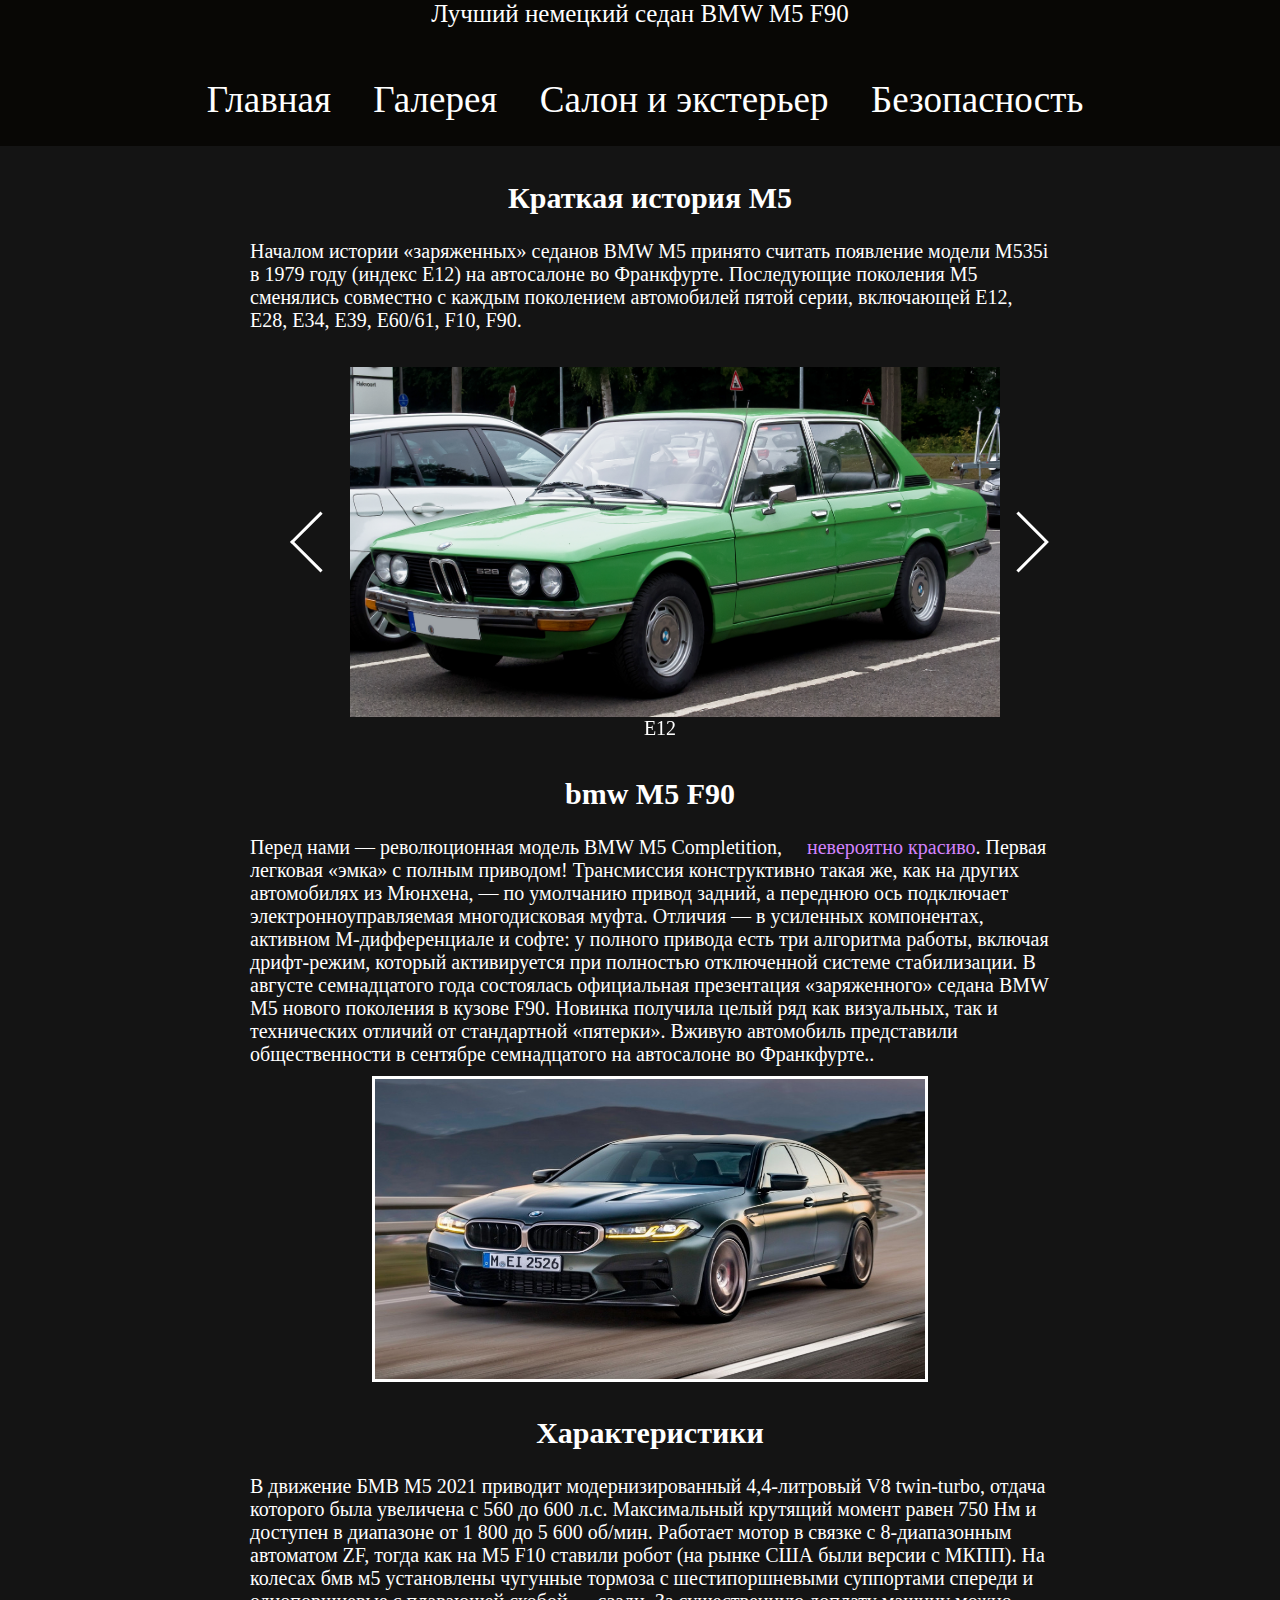
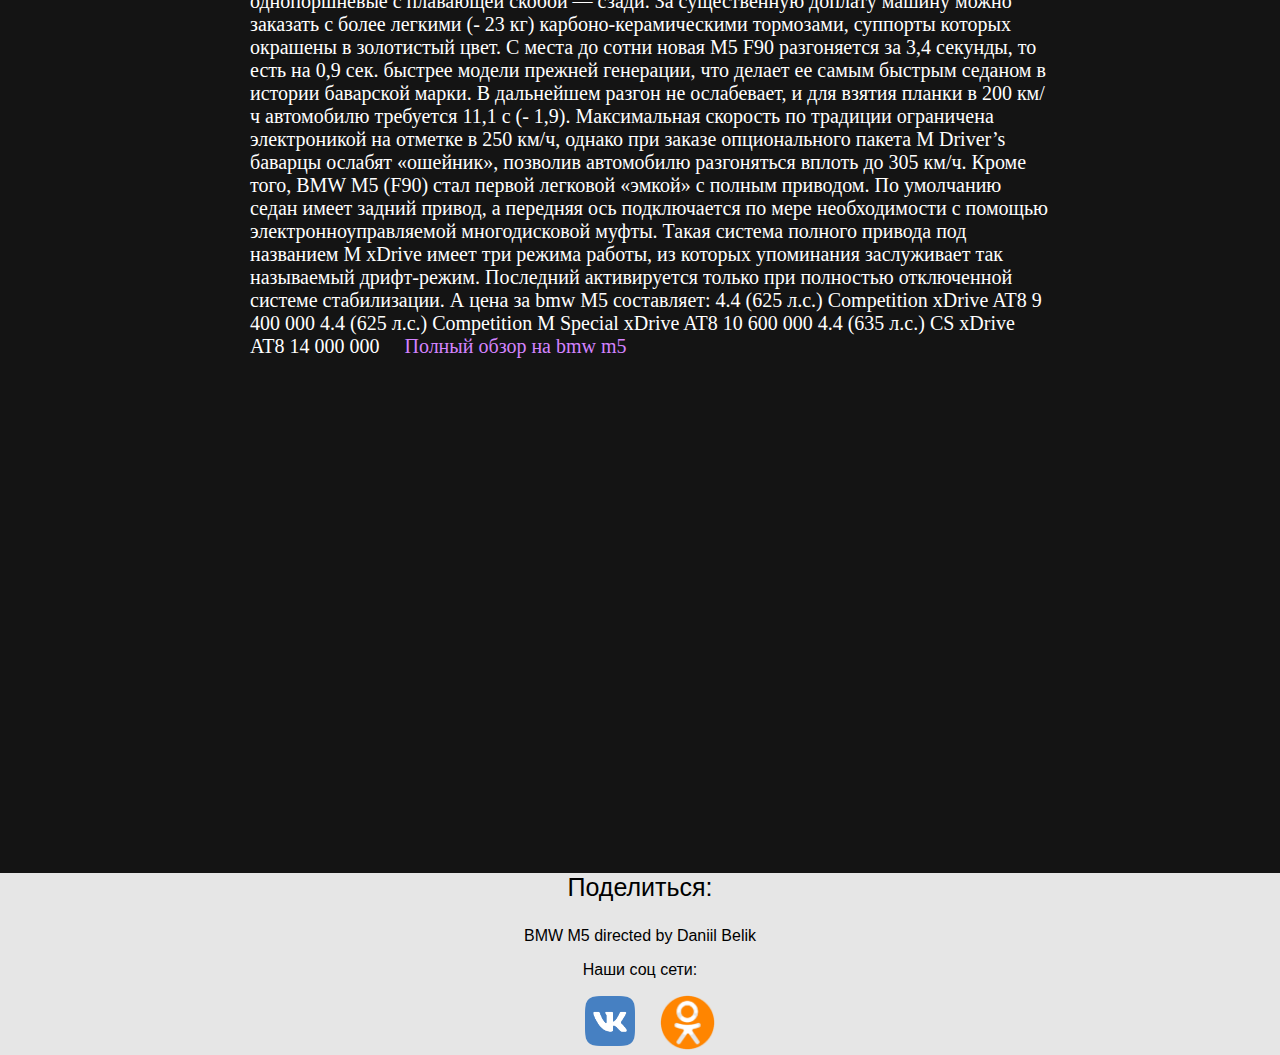
<file: index.html>
<html>
 <head>
  <script type="text/javascript" src="https://vk.com/js/api/openapi.js?169"></script>
  <link rel="shortcut icon"  href="img/fav.jpg"/>
    <meta charset="utf-8">
    <link rel="stylesheet" href="master.css">  
    <title>bmw m5 competition</title>
     <meta name="description" content="bmw m5 , bmw f90 , bmw 5-series, competition, bmw">
   <script src="//code-ya.jivosite.com/widget/ZRjbpyvGwM" async></script>
   <script type="text/javascript" src="https://vk.com/js/api/openapi.js?169"></script>
  </head>
  <body>
   <div id="back" style="background: #080705;">
    <p><div class="zagol"> Лучший немецкий седан BMW M5 F90 </p></div>

 
      <ul class="ter">
      <li><a href="index.html" style="font-size: 37px;">Главная</a></li> 
      <li><a href="index2.html" style="font-size: 37px;">Галерея</a></li> 
      <li><a href="index3.html" style="font-size: 37px;">Салон и экстерьер</a></li>
      <li><a href="index4.html" style="font-size: 37px;">Безопасность</a></li>     
      </ul>
        </div>
       
            <div class="text"> <!-- блок -->
            <h2>Краткая история М5 </h2> <!-- Подзаголовок -->
            
            <p style="width: 800px"> Началом истории «заряженных» седанов BMW M5 принято считать появление модели M535i в 1979 году (индекс E12) на автосалоне во Франкфурте. Последующие поколения M5 сменялись совместно с каждым поколением автомобилей пятой серии, включающей E12, E28, E34, E39, E60/61, F10, F90.  </p> 
            


 <div class="carousel-wrapper">
    <span id="item-1"></span>
    <span id="item-2"></span>
    <span id="item-3"></span>
    <span id="item-4"></span>
    <span id="item-5"></span>
    <span id="item-6"></span>
    <span id="item-7"></span>

    
    


    <!-- 1й элемент слайдера -->
    <div class="carousel-item item-1">
       <img src="img/E12.jpg" class="tuda">
       <a>E12</a>
      <a class="arrow arrow-prev" href="#item-7"></a>
      <a class="arrow arrow-next" href="#item-2"></a>
    </div>
    <!-- 2й элемент слайдера -->
    <div class="carousel-item item-2">
       <img src="img/E28.jpg" class="tuda">
       <a>E28</a>
      <a class="arrow arrow-prev" href="#item-1"></a>
      <a class="arrow arrow-next" href="#item-3"></a>
    </div>
    <!-- 3й элемент слайдера -->
    <div class="carousel-item item-3">
       <img src="img/E34.jpg" class="tuda">
       <a>E34</a>
      <a class="arrow arrow-prev" href="#item-2"></a>
      <a class="arrow arrow-next" href="#item-4"></a>
      
     </div>
    <div class="carousel-item item-4">
      
       <img src="img/E39.jpg" class="tuda">
       <a>E39</a>
       <a class="arrow arrow-prev" href="#item-3"></a>
      <a class="arrow arrow-next" href="#item-5"></a>
    </div>
    <div class="carousel-item item-5">
      
       <img src="img/E60.jpg" class="tuda">
       <a>E60</a>
       <a class="arrow arrow-prev" href="#item-4"></a>
      <a class="arrow arrow-next" href="#item-6"></a>
    </div>
    <div class="carousel-item item-6">
      
       <img src="img/F10.jpg" class="tuda">
       <a>F10</a>
       <a class="arrow arrow-prev" href="#item-5"></a>
      <a class="arrow arrow-next" href="#item-7"></a>
    </div>
    <div class="carousel-item item-7">
      
       <img src="img/F90.jpg" class="tuda">
       <a>F90</a>
       <a class="arrow arrow-prev" href="#item-6"></a>
      <a class="arrow arrow-next" href="#item-1"></a>
    </div>
   
   
</div>
</div>     
        

            <div class="text"> <!-- блок -->
            <h2>bmw M5 F90 </h2> <!-- Подзаголовок -->
          
            <p  style="width: 800px">Перед нами ― революционная модель BMW M5 Completition, <a href="https://cabaken.github.io/index2.html" style="color: #d383fe;">невероятно красиво</a>. Первая легковая «эмка» с полным приводом! Трансмиссия конструктивно такая же, как на других автомобилях из Мюнхена, ― по умолчанию привод задний, а переднюю ось подключает электронноуправляемая многодисковая муфта. Отличия ― в усиленных компонентах, активном M-дифференциале и софте: у полного привода есть три алгоритма работы, включая дрифт-режим, который активируется при полностью отключенной системе стабилизации.

 В августе семнадцатого года состоялась официальная презентация «заряженного» седана BMW M5 нового поколения в кузове F90. Новинка получила целый ряд как визуальных, так и технических отличий от стандартной «пятерки».
Вживую автомобиль представили общественности в сентябре семнадцатого на автосалоне во Франкфурте.. </p> 
            <img src="img/bmwm5.jpg" class="carcont"> <!-- Картинка -->
                   
            </div>

             <div class="text"> <!-- блок -->
               
            <h2>Характеристики</h2> <!-- Подзаголовок -->
           
            <p style="width: 800px"> В движение БМВ М5 2021 приводит модернизированный 4,4-литровый V8 twin-turbo, отдача которого была увеличена с 560 до 600 л.с. Максимальный крутящий момент равен 750 Нм и доступен в диапазоне от 1 800 до 5 600 об/мин. Работает мотор в связке с 8-диапазонным автоматом ZF, тогда как на M5 F10 ставили робот (на рынке США были версии с МКПП).
              На колесах бмв м5 установлены чугунные тормоза с шестипоршневыми суппортами спереди и однопоршневые с плавающей скобой — сзади. За существенную доплату машину можно заказать с более легкими (- 23 кг) карбоно-керамическими тормозами, суппорты которых окрашены в золотистый цвет.



С места до сотни новая M5 F90 разгоняется за 3,4 секунды, то есть на 0,9 сек. быстрее модели прежней генерации, что делает ее самым быстрым седаном в истории баварской марки. В дальнейшем разгон не ослабевает, и для взятия планки в 200 км/ч автомобилю требуется 11,1 с (- 1,9).

Максимальная скорость по традиции ограничена электроникой на отметке в 250 км/ч, однако при заказе опционального пакета M Driver’s баварцы ослабят «ошейник», позволив автомобилю разгоняться вплоть до 305 км/ч.

Кроме того, BMW M5 (F90) стал первой легковой «эмкой» с полным приводом. По умолчанию седан имеет задний привод, а передняя ось подключается по мере необходимости с помощью электронноуправляемой многодисковой муфты.

Такая система полного привода под названием M xDrive имеет три режима работы, из которых упоминания заслуживает так называемый дрифт-режим. Последний активируется только при полностью отключенной системе стабилизации.  А цена за  bmw M5 составляет:
            4.4 (625 л.с.) Competition xDrive AT8  9 400 000
4.4 (625 л.с.) Competition M Special xDrive AT8 10 600 000
4.4 (635 л.с.) CS xDrive AT8  14 000 000 

<a href="https://www.youtube.com/watch?v=1H0zsCEOvqo&ab_channel=LIMMA" style="color: #d383fe;">Полный обзор на bmw m5</a></p>
<iframe src="https://docs.google.com/forms/d/e/1FAIpQLSe3AL074ox1wX6XRP-ix808VIh0M4C21my-gRYnN8i-9fiipA/viewform?embedded=true" width="750" height="480" frameborder="0" marginheight="0" marginwidth="0">Загрузка…</iframe>

           
            
    </div>

</body>
<footer>
  <div class="pod">
    <p style="font-size: 25px">Поделиться:</p>
 <script src="https://yastatic.net/share2/share.js"></script>
<div class="ya-share2" data-curtain data-size="l" data-shape="round" data-services="vkontakte,facebook,odnoklassniki,telegram,whatsapp"></div>
    
        
        <p> BMW M5 directed by Daniil Belik</p>

        <p>Наши соц сети: </p>
<a href="https://vk.com/bmwm5io"><img style="width: 50px ; padding-bottom:4px" src="img/vk.png"></a>
<a href="https://ok.ru/group/68720107847721"><img style="width: 55px ; " src="img/odn.png"></a>


  </div>
</footer>
    </html>
</file>
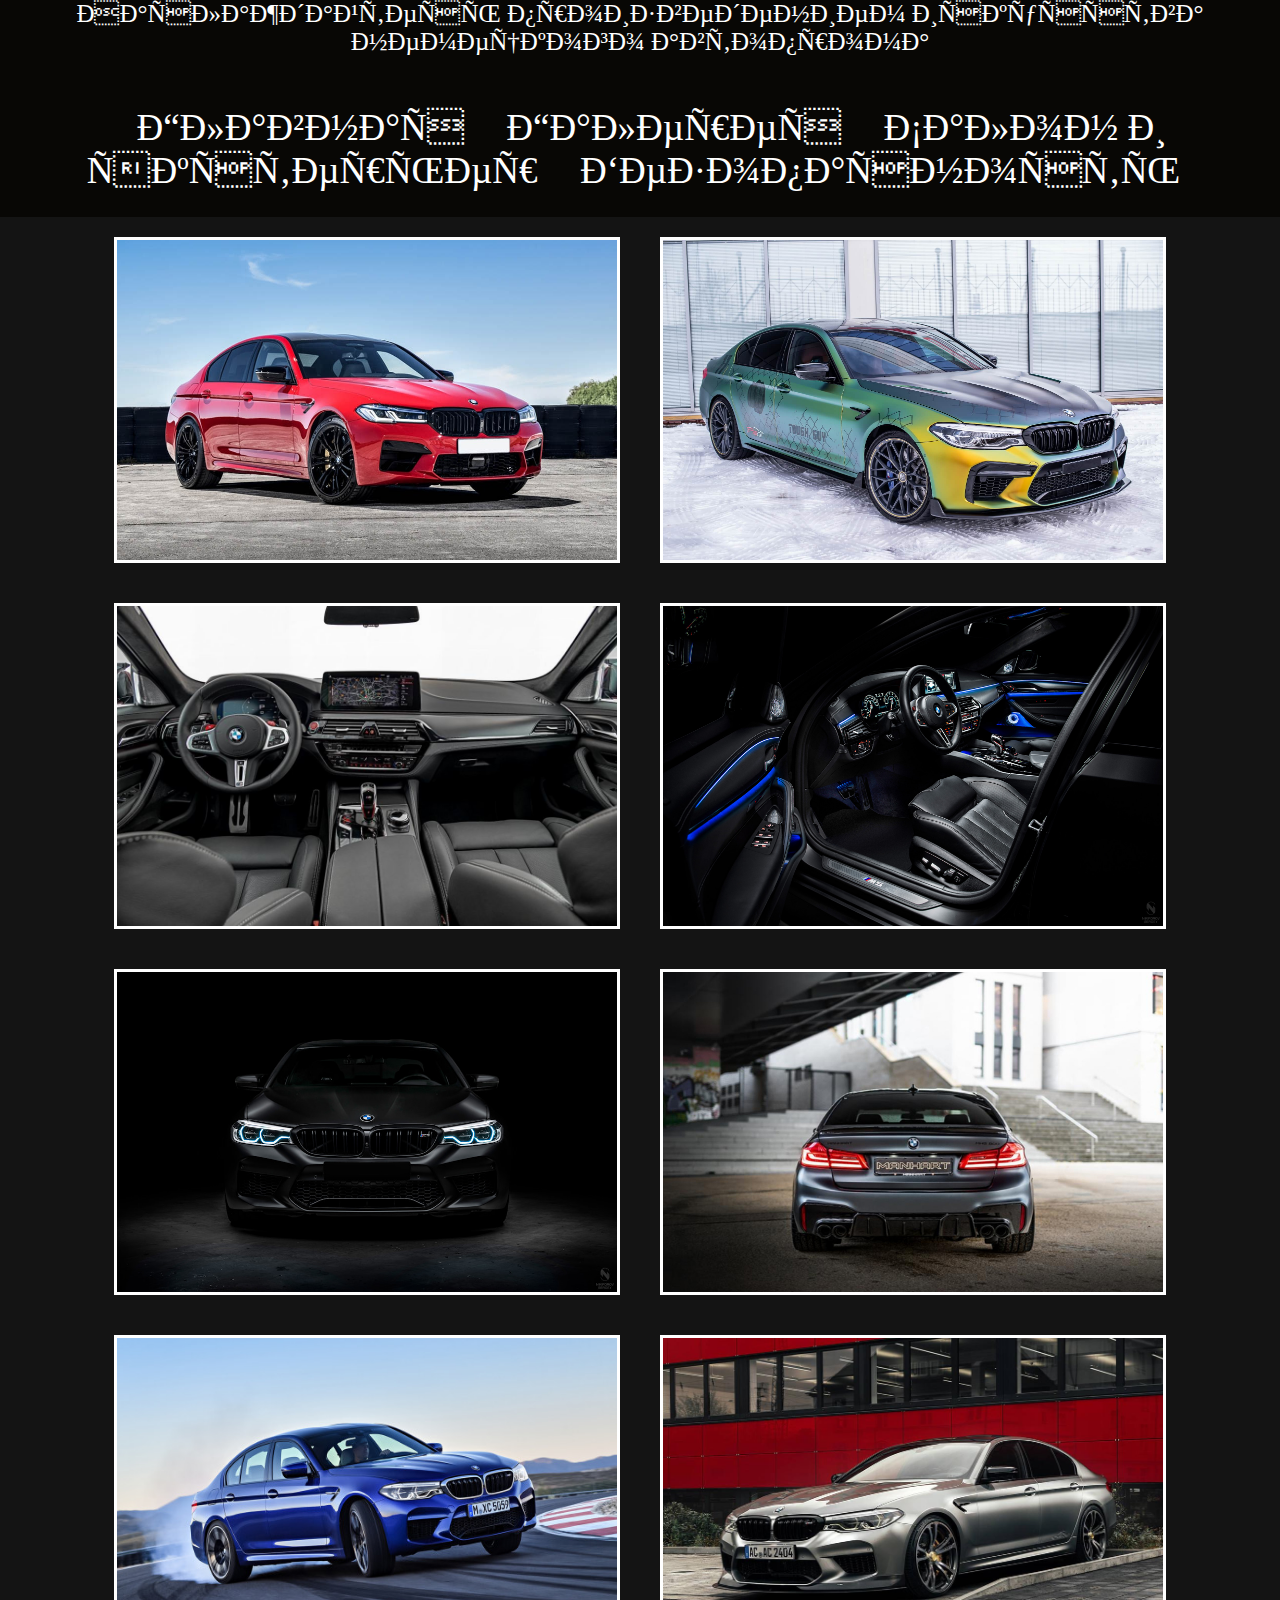
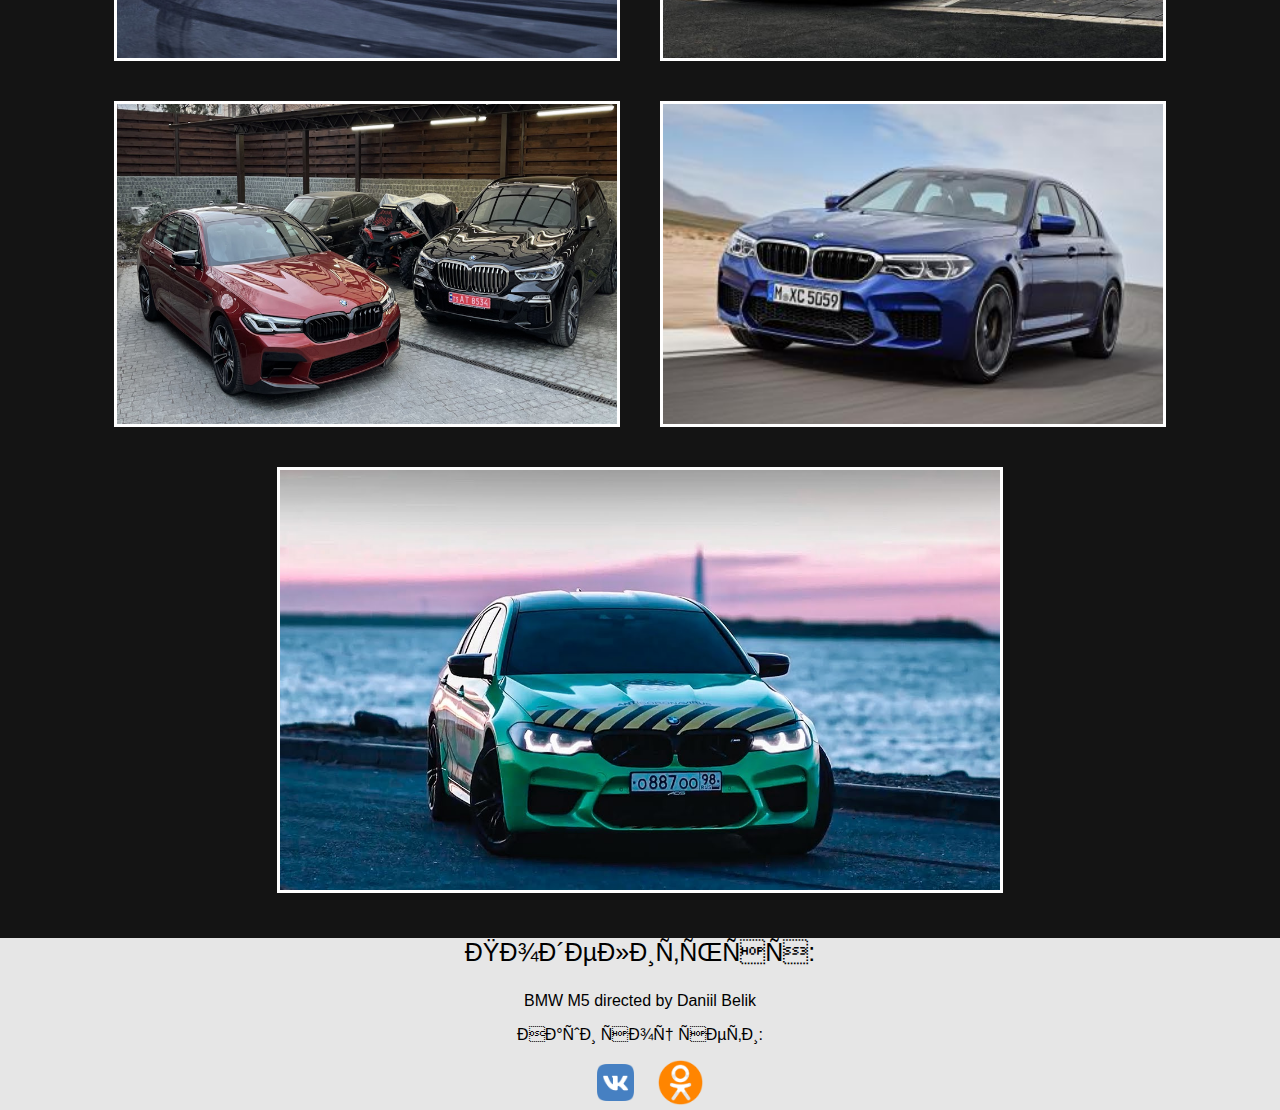
<file: index2.html>
<html>
 <head>
  <link rel="shortcut icon"  href="img/fav.jpg"/>
    <meta charset="utf-ы8">
    <link rel="stylesheet" href="master.css">  
    <title>bmw m5 фото</title>
    <meta name="description" content="bmw m5  , bmw f90 обои, bmw 5 фото,bmw m5 обои, bmw обои, m5 фотография">
   
   

  </head>
  <body>
  
<div class="back" style="background: #080705;">
      <p><div class="zagol"> Наслаждайтесь произведением искусства немецкого автопрома  </p></div>
      <ul class="ter">
      <li><a href="index.html" style="font-size: 37px;">Главная</a></li> 
      <li><a href="index2.html" style="font-size: 37px;">Галерея</a></li> 
      <li><a href="index3.html" style="font-size: 37px;">Салон и экстерьер</a></li>
      <li><a href="index4.html" style="font-size: 37px;">Безопасность</a></li>
      
      </ul>
   </div>    

<div class="gall">

<div class="galll">
  <img src="img/bmw5.jpg" class="gal">
</div>

<div class="galll">
  <img src="img/bmw6.jpg" class="gal">
</div>


</div>
<div class="gall">
<div class="galll">
  <img src="img/bmw7.jpg" class="gal">
</div>
<div class="galll">
  <img src="img/bmw8.jpg" class="gal">
</div>

</div>
<div class="gall">
<div class="galll">
  <img src="img/bmw9.jpg" class="gal">
</div>
<div class="galll">
  <img src="img/bmw10.jpg" class="gal">
</div>

</div>
<div class="gall">
<div class="galll">
  <img src="img/bmw11.jpg" class="gal">
</div>
<div class="galll">
  <img src="img/bmw12.jpg" class="gal">
</div>

</div>
<div class="gall">
<div class="galll">
  <img src="img/bmw13.jpg" class="gal">
</div>
<div class="galll">
  <img src="img/bmw14.jpg" class="gal">
</div>



</div>
<div class="gall">
<div class="galll">
  <img src="img/bmw15.jpg" class="gal" style="width: 720px;height: 420px;" >
</div>



</div>

           </body>
           <footer>
  <div class="pod">
    <p style="font-size: 25px">Поделиться:</p>
 <script src="https://yastatic.net/share2/share.js"></script>
<div class="ya-share2" data-curtain data-size="l" data-shape="round" data-services="vkontakte,facebook,odnoklassniki,telegram,whatsapp"></div>
    
    
        
        <p> BMW M5 directed by Daniil Belik</p>

        <p>Наши соц сети: </p>
<a href="https://vk.com/bmwm5io"><img style="width: 37px ; padding-bottom:4px" src="img/vk.png"></a>
<a href="https://ok.ru/group/68720107847721"><img style="width: 45px ; " src="img/odn.png"></a>



  </div>
</footer>
    </html>
</file>
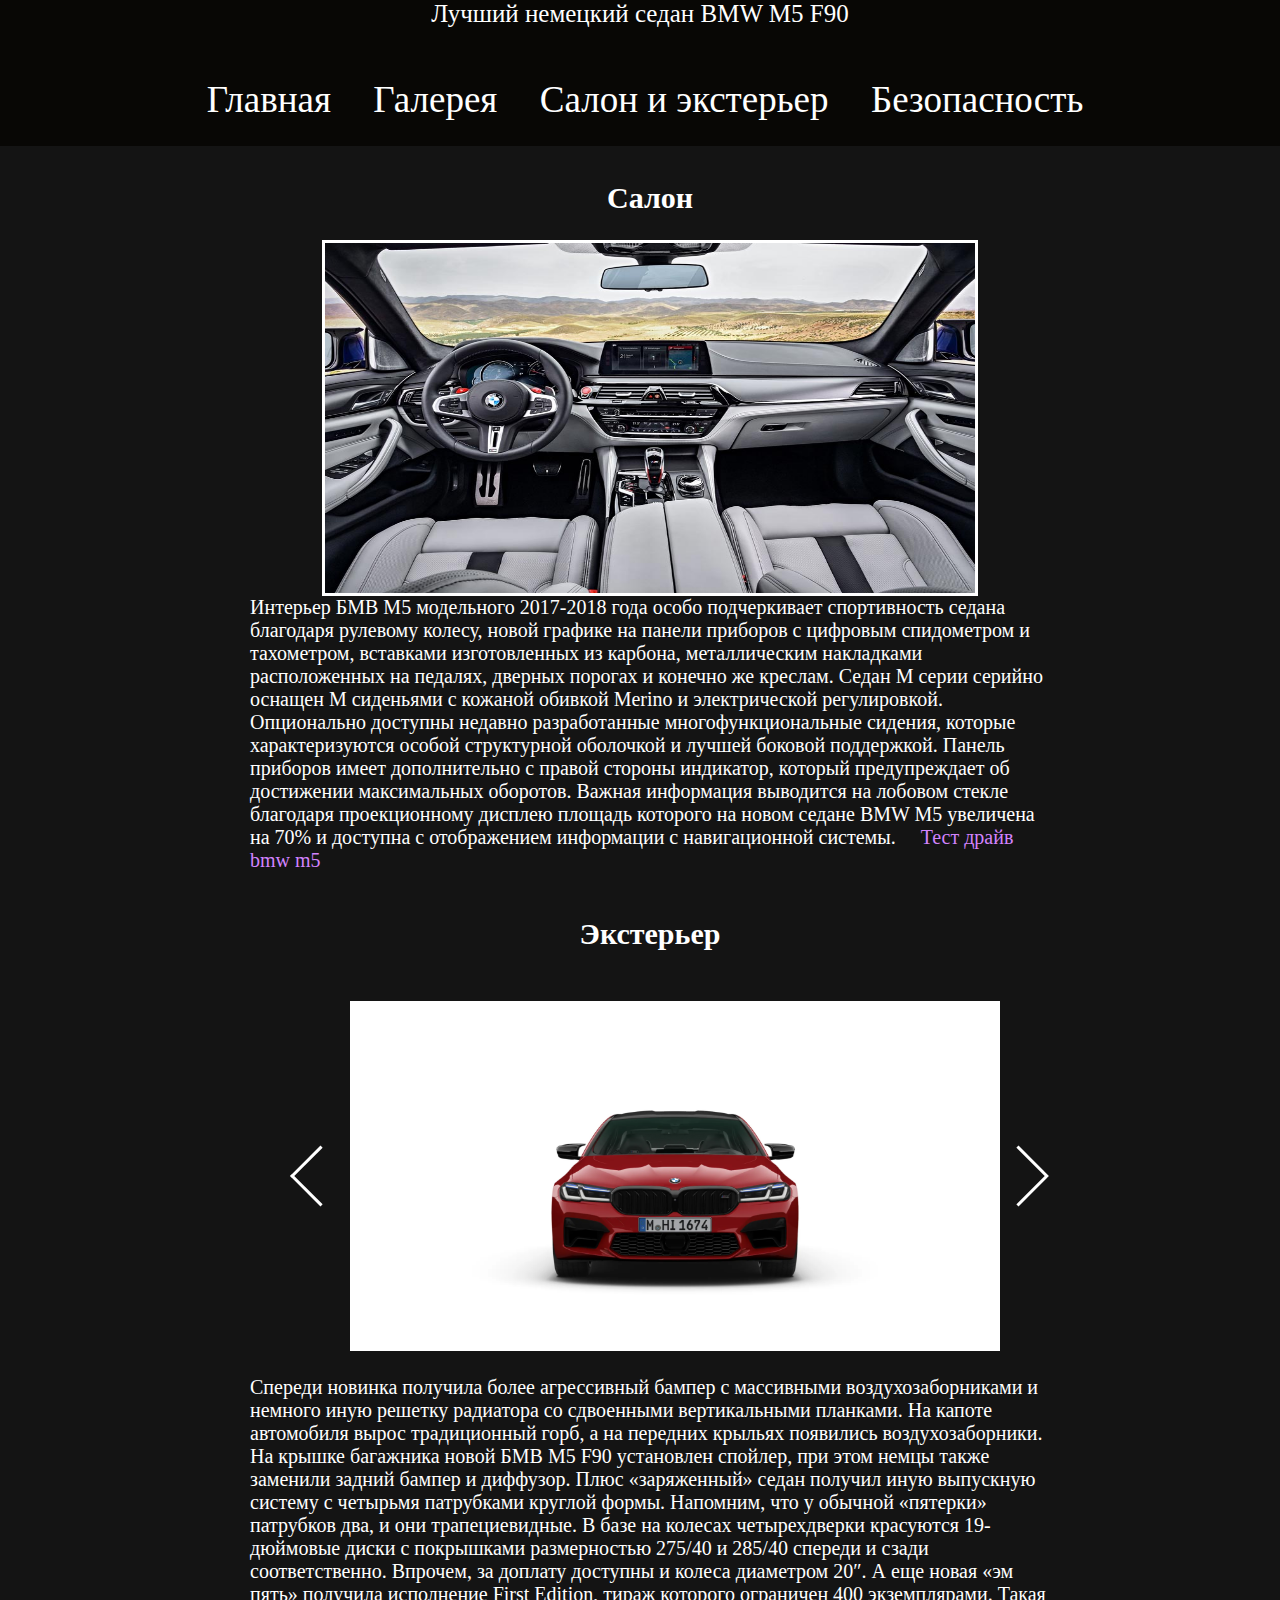
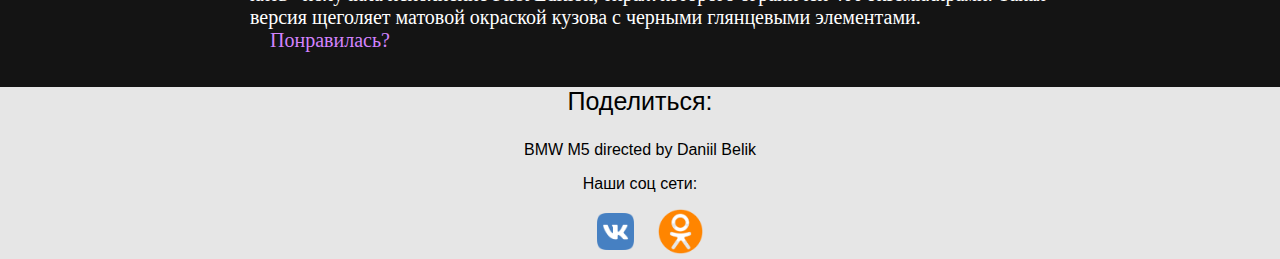
<file: index3.html>
<html>
 <head>
  <link rel="shortcut icon"  href="img/fav.jpg"/>
    <meta charset="utf-8">
    <link rel="stylesheet" href="master.css">  
    <title>bmw m5 салон и экстерьер</title>
    <meta name="description" content="bmw m5 комфорт , bmw f90 салон, bmw m5 f90, m5 салон, bmw  ">
   
 
<script src="//code-ya.jivosite.com/widget/ZRjbpyvGwM" async></script>
  </head>
  <body>
   <div id="back" style="background: #080705;">

      <p><div class="zagol"> Лучший немецкий седан BMW M5 F90 </p></div>
      <ul class="ter">
      <li><a href="index.html" style="font-size: 37px;">Главная</a></li>
      <li><a href="index2.html" style="font-size: 37px;">Галерея</a></li> 
      <li><a href="index3.html" style="font-size: 37px;">Салон и экстерьер</a></li>
      <li><a href="index4.html" style="font-size: 37px;">Безопасность</a></li>

      
      </ul>
    </div>
             
               <div class="text">
               <h2>Салон</h2>         
               <img src="img/salon.jpg" class="salon">
              <article> <!-- текст товара -->
            <p style="width: 800px;  " >Интерьер БМВ М5 модельного 2017-2018 года особо подчеркивает спортивность седана благодаря рулевому колесу, новой графике на панели приборов с цифровым спидометром и тахометром, вставками изготовленных из карбона, металлическим накладками расположенных на педалях, дверных порогах и конечно же креслам. Седан М серии серийно оснащен M сиденьями с кожаной обивкой Merino и электрической регулировкой. Опционально доступны недавно разработанные многофункциональные сидения, которые характеризуются особой структурной оболочкой и лучшей боковой поддержкой. Панель приборов имеет дополнительно с правой стороны индикатор, который предупреждает об достижении максимальных оборотов. Важная информация выводится на лобовом стекле благодаря проекционному дисплею площадь которого на новом седане BMW M5 увеличена на 70% и доступна с отображением информации с навигационной системы. <a href="https://spb.bmw-avtodom.ru/?gclid=EAIaIQobChMIy62ml4yk9AIVPUeRBR3PVgtwEAMYASAAEgLff_D_BwE#5/35//" style="color: #d383fe;">Тест драйв bmw m5</a></p>

           
            </article> 
               </div>
             
            


               <div class="text">
               <h2>Экстерьер</h2>         
               <div class="carousel-wrapper">
    <span id="item-1"></span>
    <span id="item-2"></span>
    <span id="item-3"></span>
    <span id="item-4"></span>
   

    
    


    <!-- 1й элемент слайдера -->
    <div class="carousel-item item-1">
       <img src="img/per.png" class="tuda">
       
      <a class="arrow arrow-prev" href="#item-4"></a>
      <a class="arrow arrow-next" href="#item-2"></a>
    </div>
    <!-- 2й элемент слайдера -->
    <div class="carousel-item item-2">
       <img src="img/bok.png" class="tuda">
       
      <a class="arrow arrow-prev" href="#item-1"></a>
      <a class="arrow arrow-next" href="#item-3"></a>
    </div>
    <!-- 3й элемент слайдера -->
    <div class="carousel-item item-3">
       <img src="img/zad.png" class="tuda">
             <a class="arrow arrow-prev" href="#item-2"></a>
      <a class="arrow arrow-next" href="#item-4"></a>
      
     </div>
    <div class="carousel-item item-4">
      
       <img src="img/bok2.png" class="tuda">
       
       <a class="arrow arrow-prev" href="#item-3"></a>
      <a class="arrow arrow-next" href="#item-1"></a>
    </div>
   
   
</div>
              
            <p style="width: 800px;">Спереди новинка получила более агрессивный бампер с массивными воздухозаборниками и немного иную решетку радиатора со сдвоенными вертикальными планками. На капоте автомобиля вырос традиционный горб, а на передних крыльях появились воздухозаборники.

На крышке багажника новой БМВ М5 F90 установлен спойлер, при этом немцы также заменили задний бампер и диффузор. Плюс «заряженный» седан получил иную выпускную систему с четырьмя патрубками круглой формы. Напомним, что у обычной «пятерки» патрубков два, и они трапециевидные.
В базе на колесах четырехдверки красуются 19-дюймовые диски с покрышками размерностью 275/40 и 285/40 спереди и сзади соответственно. Впрочем, за доплату доступны и колеса диаметром 20″. А еще новая «эм пять» получила исполнение First Edition, тираж которого ограничен 400 экземплярами. Такая версия щеголяет матовой окраской кузова с черными глянцевыми элементами. <a href="https://www.bmw.ru/ru/all-models/m-series/m5-sedan/2021/bmw-5-series-sedan-m-automobiles-overview.html" style="color: #d383fe;">Понравилась?</a></p>
        </div>
      
             
   </body>
   <footer>
    <div class="pod">
  <p style="font-size: 25px">Поделиться:</p>
 <script src="https://yastatic.net/share2/share.js"></script>
<div class="ya-share2" data-curtain data-size="l" data-shape="round" data-services="vkontakte,facebook,odnoklassniki,telegram,whatsapp"></div>
    
    
        
        <p> BMW M5 directed by Daniil Belik</p>

        <p>Наши соц сети: </p>
<a href="https://vk.com/bmwm5io"><img style="width: 37px ; padding-bottom:4px" src="img/vk.png"></a>
<a href="https://ok.ru/group/68720107847721"><img style="width: 45px ; " src="img/odn.png"></a>



  </div>
</footer>
    </html>
</file>
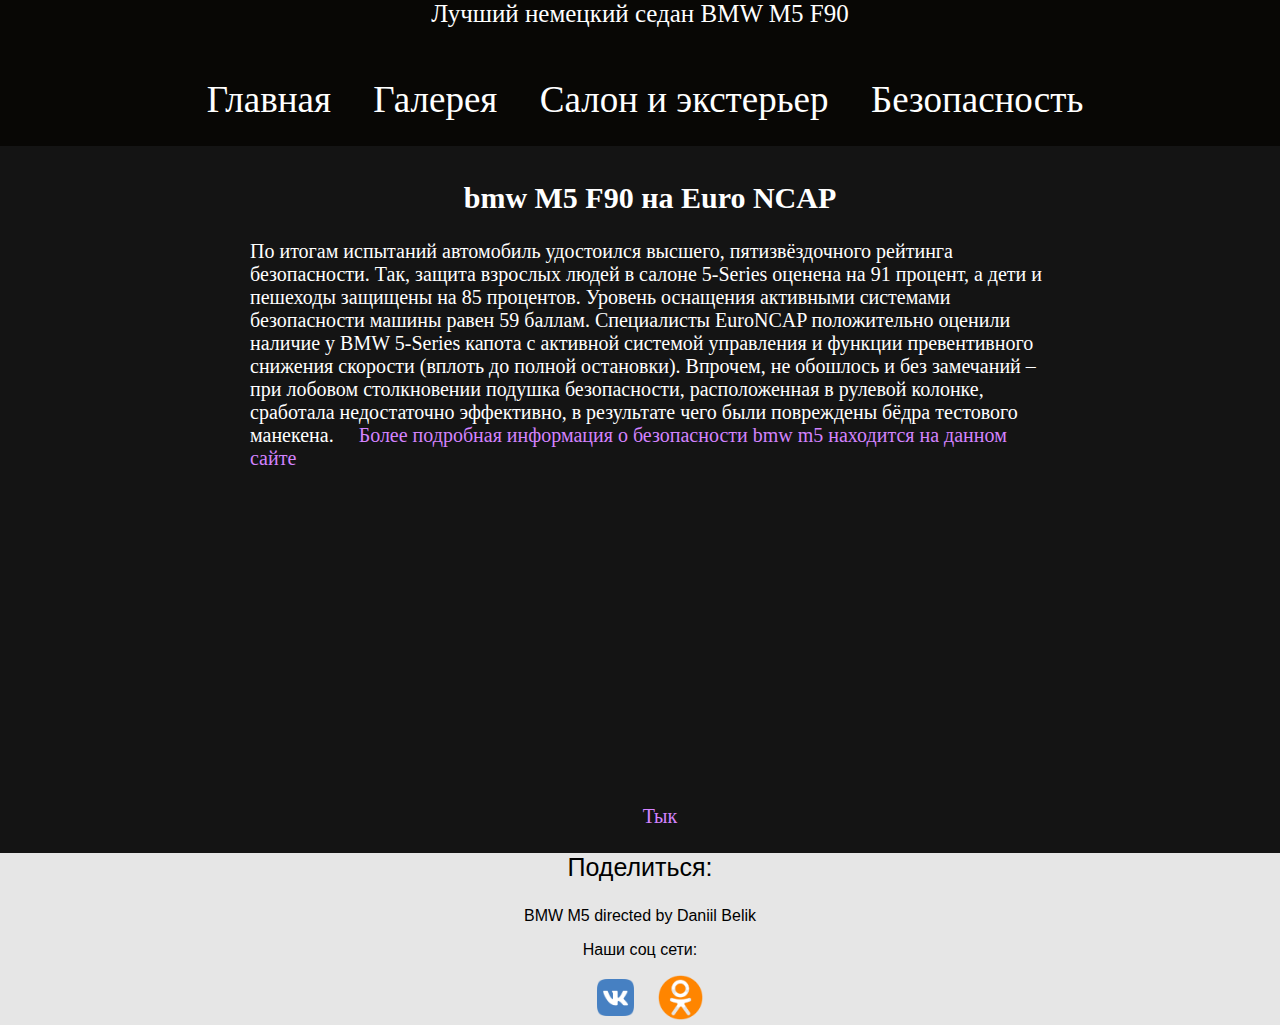
<file: index4.html>
<html>
 <head>
  <link rel="shortcut icon"  href="img/fav.jpg"/>
    <meta charset="utf-8">
    <link rel="stylesheet" href="master.css">  
    <title>bmw m5 безопасность</title>
<meta name="description" content="bmw 5 безопасность , bmw f90 Euro NCAP, bmw m5 краш тест, bmw подушка безопасности">
   <script src="//code-ya.jivosite.com/widget/ZRjbpyvGwM" async></script>
  </head>
  <body>
   <div id="back" style="background: #080705;">
    

      <p><div class="zagol"> Лучший немецкий седан BMW M5 F90 </p></div>
      <ul class="ter">
      <li><a href="index.html" style="font-size: 37px;">Главная</a></li> 
      <li><a href="index2.html" style="font-size: 37px;">Галерея</a></li> 
      <li><a href="index3.html" style="font-size: 37px;">Салон и экстерьер</a></li>
      <li><a href="index4.html" style="font-size: 37px;">Безопасность</a></li>
      
      </ul>
        </div>
       
      

            <div class="text"> <!-- блок -->
            <h2>bmw M5 F90 на Euro NCAP </h2> <!-- Подзаголовок -->
            
            <p style="width: 800px"> По итогам испытаний автомобиль удостоился высшего, пятизвёздочного рейтинга безопасности. Так, защита взрослых людей в салоне 5-Series оценена на 91 процент, а дети и пешеходы защищены на 85 процентов. Уровень оснащения активными системами безопасности машины равен 59 баллам.

Специалисты EuroNCAP положительно оценили наличие у BMW 5-Series капота с активной системой управления и функции превентивного снижения скорости (вплоть до полной остановки). Впрочем, не обошлось и без замечаний – при лобовом столкновении подушка безопасности, расположенная в рулевой колонке, сработала недостаточно эффективно, в результате чего были повреждены бёдра тестового манекена. <a href="https://www.euroncap.com/ru/results/bmw/5-series/26656" style="color:#d383fe">Более подробная информация о  безопасности bmw m5 находится на данном сайте</a> </p> 
              
           
            <iframe width="560" height="315" src="https://www.youtube.com/embed/FUJVFrUlK_E" title="YouTube video player" frameborder="0" allow="accelerometer; autoplay; clipboard-write; encrypted-media; gyroscope; picture-in-picture" allowfullscreen></iframe>

            </div>
            <div class="text">
            <a href="https://cabaken.github.io/index.html" style="color:#d383fe">Тык</a>
        </div>
            </body>
           <footer>
  <div class="pod">
   <p style="font-size: 25px">Поделиться:</p>
 <script src="https://yastatic.net/share2/share.js"></script>
<div class="ya-share2" data-curtain data-size="l" data-shape="round" data-services="vkontakte,facebook,odnoklassniki,telegram,whatsapp"></div>
    
    
        
        <p> BMW M5 directed by Daniil Belik</p>

        <p>Наши соц сети: </p>
<a href="https://vk.com/bmwm5io"><img style="width: 37px ; padding-bottom:4px" src="img/vk.png"></a>
<a href="https://ok.ru/group/68720107847721"><img style="width: 45px ; " src="img/odn.png"></a>



  </div>
</footer>
</file>
<file: master.css>
body {
background: #141414;
margin: 0;
font-family: Trebuchet MS, Arial, Times New Roman;
text-align: center;
}

#wrapper { 
 margin: 60px auto;
  width: 900px; 
  height: 0px;
  background: white;
 }

 #header { 
 background: #141414;
 height: 200px;
 width: 900px;

 }

 .header p {
   font-size: 15px;
 }

 .car {
width: 175px;
padding-top: 10px;
padding-left: 10px;
margin:0 auto ;
display: flex;
margin-top: 5px


 }

 .carcont {
width: 550px;
height: 300px;

border: 3px solid white;
 }

 
 

 #footer { 
 background: #838283;
 height: 180px;
 width: 99%;
  margin: 0;
 }
 .text {
    font-size: 20px;
    padding-left: 20px;
    padding-top: 10px;
    
    font-family: Bradley Hand, cursive;
   
  }

 .carcont {
  display: flex;
  justify-content: center;
  margin: 0px auto;  
 }
 .text p {
   padding-bottom: 10px;
   color: white;
   font-family: Bradley Hand, cursive;
  margin: auto;
  font-size: 20px;
  text-align: left;
 }
  .text h1  {
   font-size: 15px;
   font-weight: normal;
   color: white;
   font-family: Bradley Hand, cursive;

 }


.zagol {
  font-family:Comic Sans MS, Comic Sans, cursive;
  font-size: 25px;
  color: white;
  text-align: center;
}

.text h2{
  color: white;
  font-family: Bradley Hand, cursive;
  text-align: center;

}

.salon{
  width: 650px;
  height: 350px;
  border: 3px solid white;
}
.tuda{
  width: 650px;
  height: 350px;
}



.ter {
  margin: 0; 
  padding: 25px; 
   font-size: 23px;
  
}
.ter li{
  display: inline;
  margin-right: 10px;
  padding: 3px;
}
a{
  text-decoration: none;
  color: white;
  font-size: 20px;
  padding-left: 20px;
  padding-top: 10px;
  font-family: Bradley Hand, cursive;

}

.carcont2{
  width: 850px;
}
.zena{
  font-size: 10px;
}
.pod{
  background: #e6e6e6;
  width: 100%;
}


.carousel-wrapper{
  height:400px;
  position:relative;
  width:700px;
  margin:0 auto;
  background: url();
  
}

.carousel-item{
  position:absolute;
  top:0;
  bottom:0;
  left:0;
  right:0;
  padding:25px 50px;
  opacity:0;
  transition: all 0.5s ease-in-out;
  margin: auto;
}

.arrow{
  border: solid white;
    border-width: 0 3px 3px 0;
    display: inline-block;
    padding: 20px;
}

.arrow-prev{
  left:-1px;
  position:absolute;
  top:50%;
  transform:translateY(-50%) rotate(135deg);

}

.arrow-next{
  right:-40px;
  position:absolute;
  top:50%;
  transform:translateY(-50%) rotate(-45deg);

  }


/*Select every element*/
[id^="item"] {
    display: none;
  }

.item-1 {
    z-index: 2;
    opacity: 1;
}

*:target ~ .item-1 {
    opacity: 0;
  }

#item-1:target ~ .item-1 {
    opacity: 1;
  }

#item-2:target ~ .item-2, #item-3:target ~ .item-3,#item-4:target ~ .item-4, #item-5:target ~ .item-5, #item-6:target ~ .item-6, #item-7:target ~ .item-7 {
    z-index: 3;
    opacity: 1;
  }
}
.back{
  background: black;
  height: 200px;
  width: 900px;
}
.gal{
  width: 500px;
  height: 320px;
}
.gall {
display: flex;
justify-content: center;

 }
 .galll {
margin: 20px;
border: 3px solid white;
}
</file>
